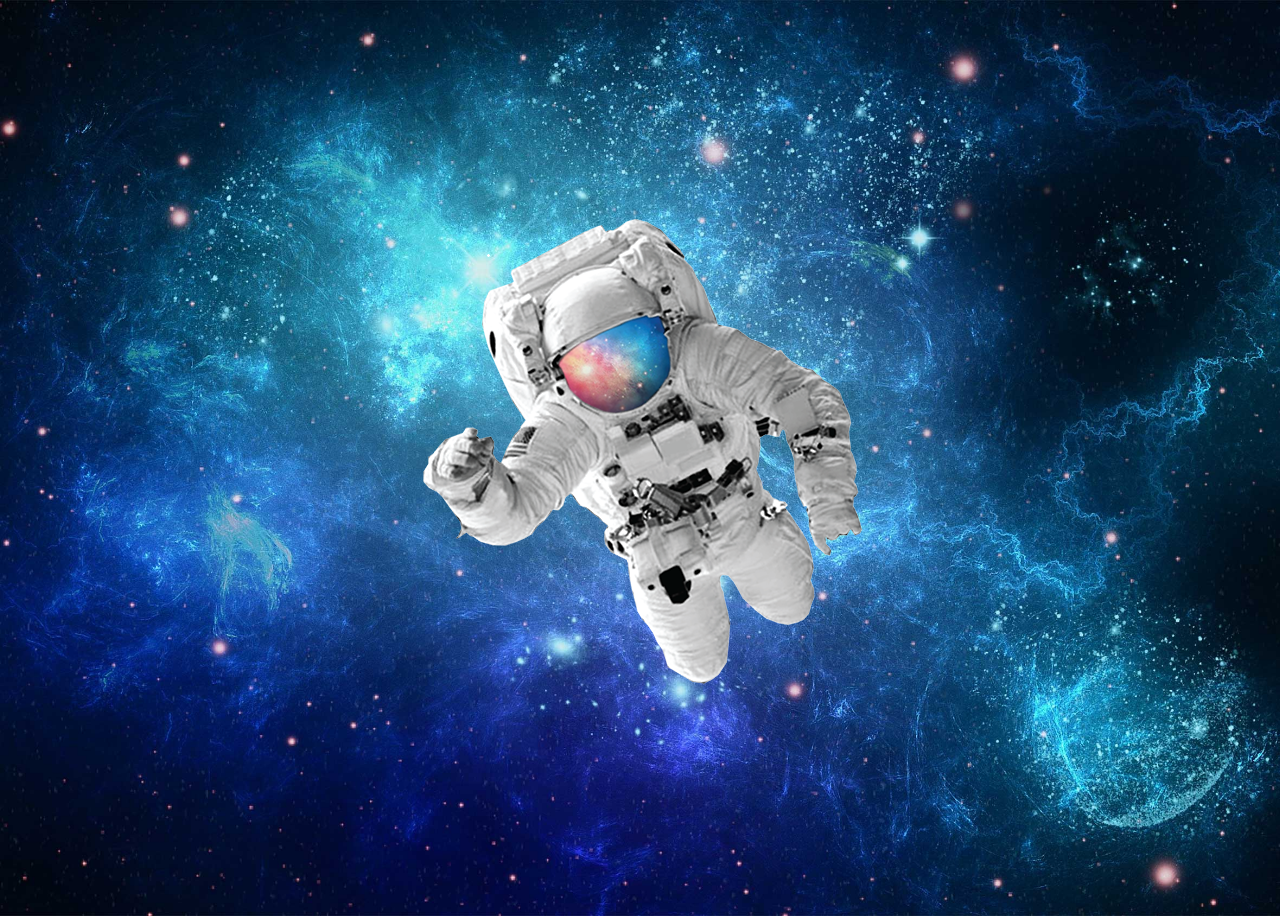
<file: Exercicios/desafio/desafio011/index.html>
<!DOCTYPE html>
<html lang="pt">
<head>
    <meta charset="UTF-8">
    <meta name="viewport" content="width=device-width, initial-scale=1.0">
    <title>Desafio 011</title>
    <style>
    body{
        height: 100vh;
        background-image: url(imagem/espaco.jpg);
        background-position: center center;
        background-size: cover;
        }
        img{
            background-position: center  center ;
            background-size: 100% 100%;
            position: absolute;
            left: 50%;
            top: 50%;
        transform: translate(-50%, -50%);
            
        
        }
        
    </style>
</head>
<body>
    <img src="imagem/astronauta.png" alt="">
</body>
</html>
</file>
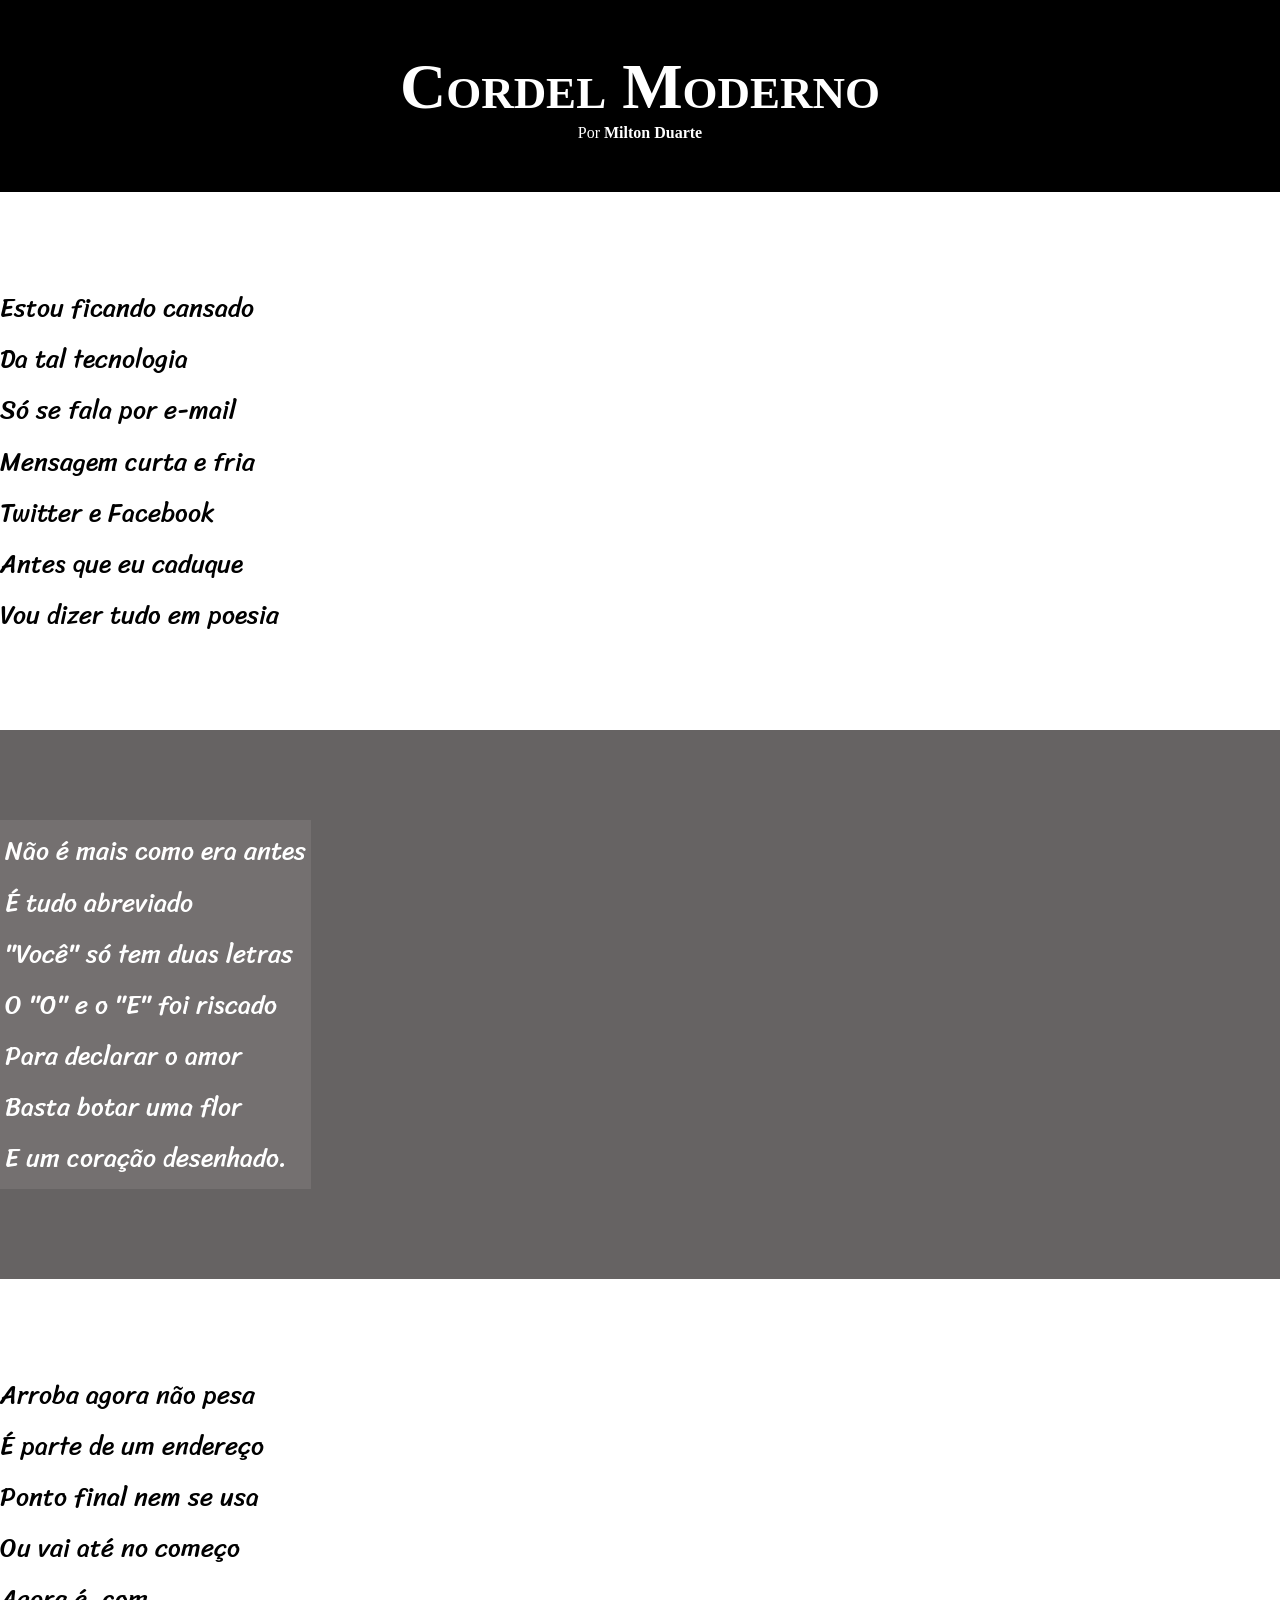
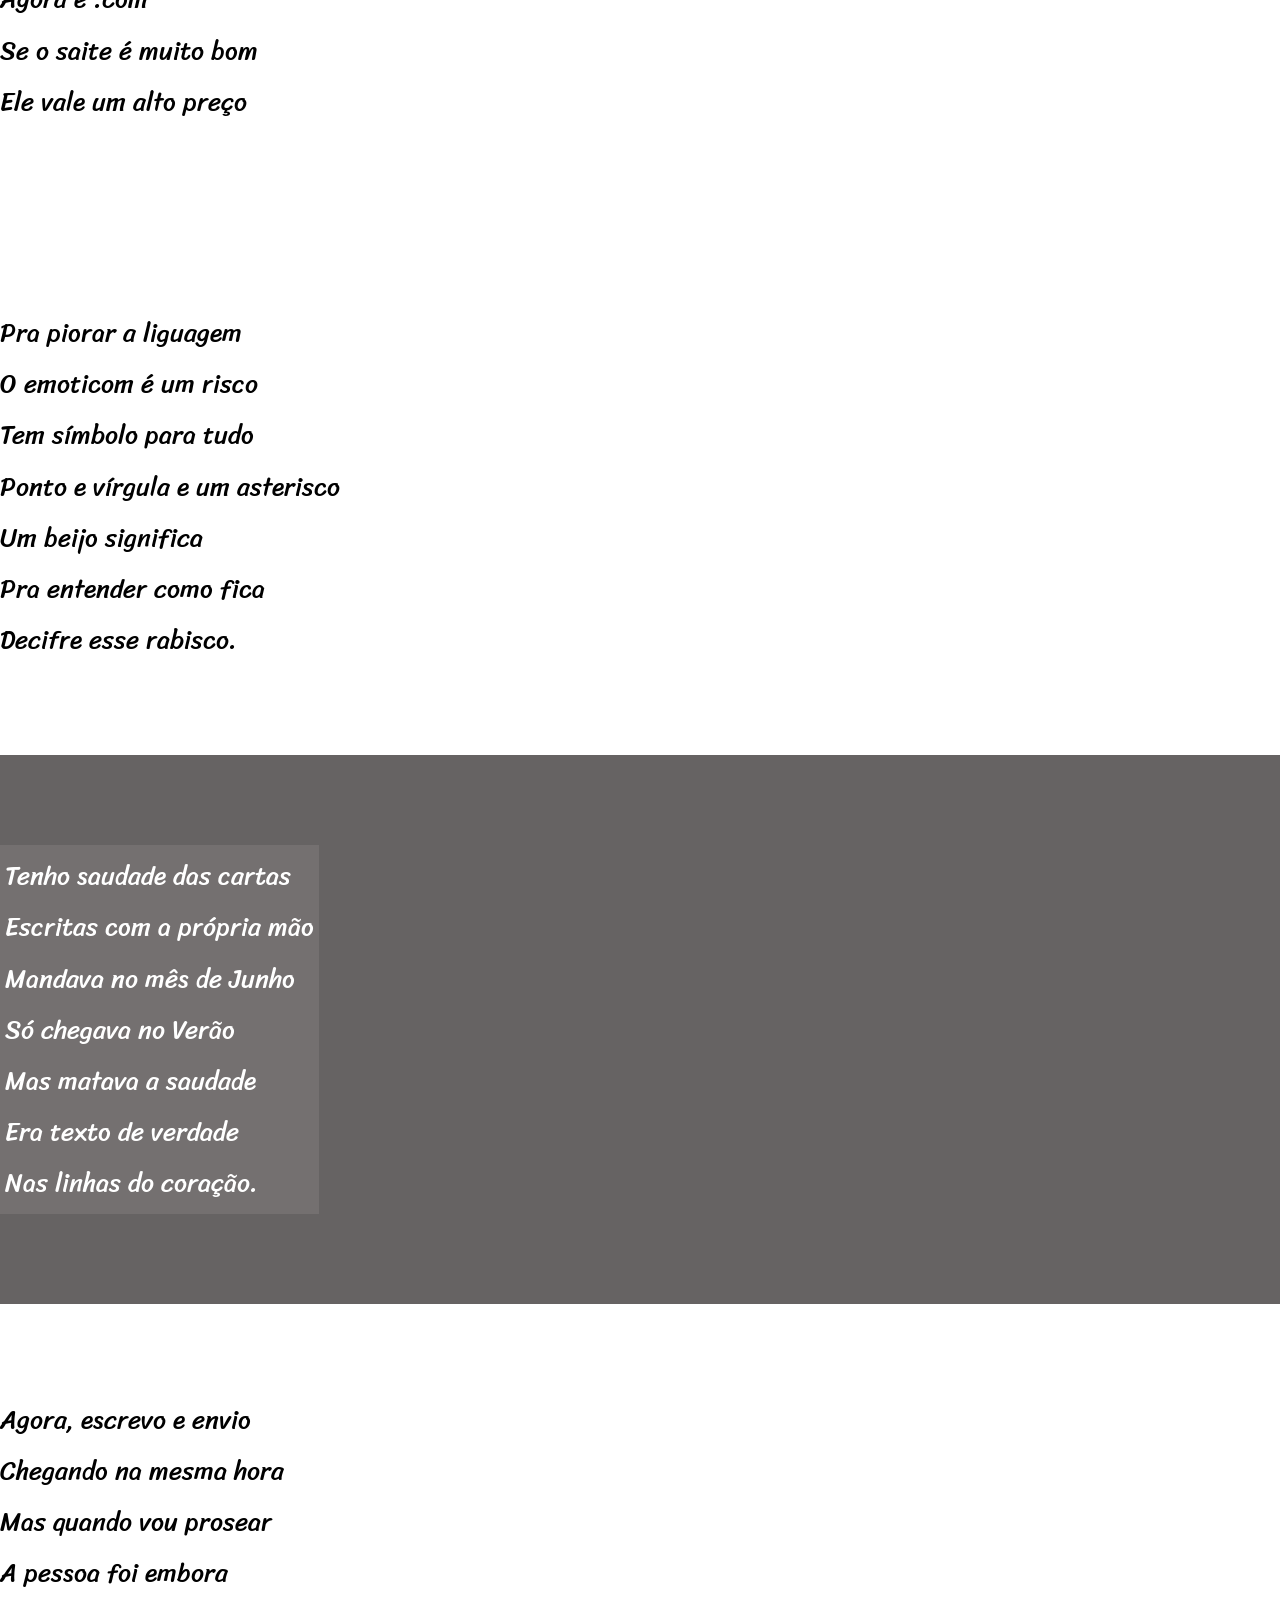
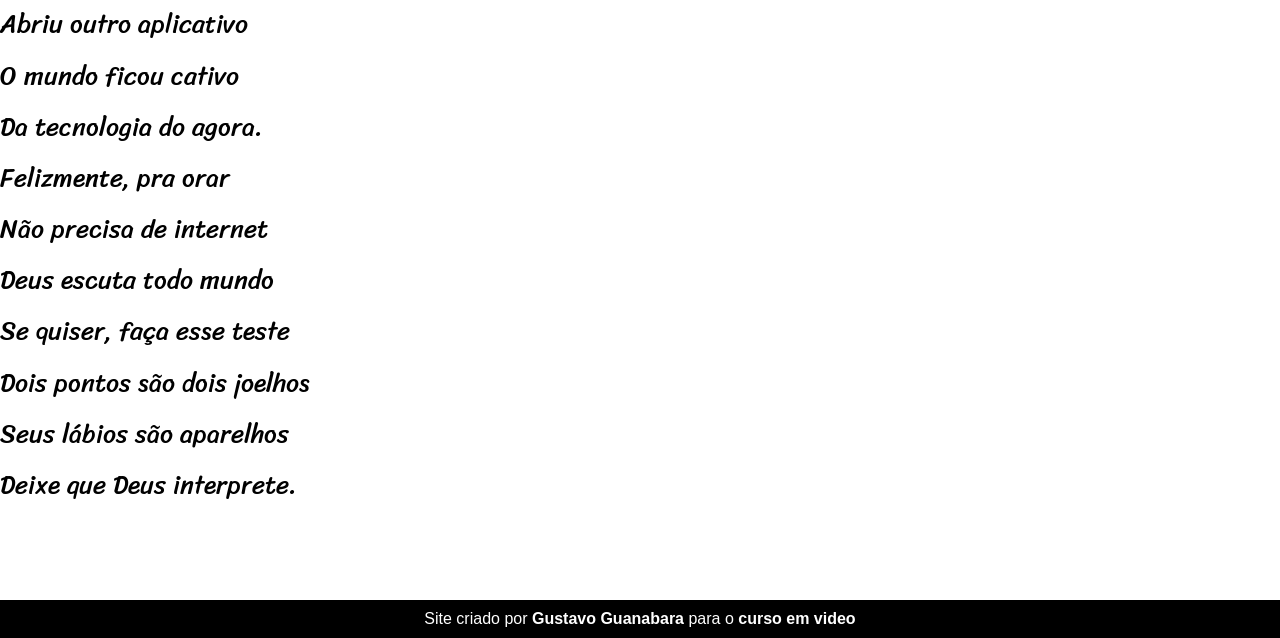
<file: Exercicios/desafio/desafio012/index.html>
<!DOCTYPE html>
<html lang="pt">
<head>
    <meta charset="UTF-8">
    <meta name="viewport" content="width=device-width, initial-scale=1.0">
    <title>Projeto Cordel</title>
    <link rel="stylesheet" href="stilo/style.css">
</head>
<header>
    <h1>
        Cordel Moderno
    </h1>
<p>Por <a href="https://www.recantodasletras.com.br/poesias/3186743" target="_blank">Milton Duarte</a></header> </p>
<body>
    
    <section class="normal">
        <p>
            Estou ficando cansado <br>
            Da tal tecnologia <br>
            Só se fala por e-mail <br>
            Mensagem curta e fria <br>
            Twitter e Facebook <br>
            Antes que eu caduque <br>
            Vou dizer tudo em poesia <br>
                </section>
        </p>

    <section class="imagem" id="joaninha">
        <p>
            Não é mais como era antes <br>
            É tudo abreviado <br>
            "Você" só tem duas letras <br>
            O "O" e o "E" foi riscado <br>
            Para declarar o amor <br>
            Basta botar uma flor <br>
            E um coração desenhado. <br>
        </p>
    </section>
    
    <section class="normal">
        <p>
            Arroba agora não pesa <br>
            É parte de um endereço <br>
            Ponto final nem se usa <br>
            Ou vai até no começo <br>
            Agora é .com <br>
            Se o saite é muito bom <br>
            Ele vale um alto preço <br>
        </p>
    </section>

    <section class="normal">
        <p>
            Pra piorar a liguagem <br>
            O emoticom é um risco <br>
            Tem símbolo para tudo <br>
            Ponto e vírgula e um asterisco <br>
            Um beijo significa <br>
            Pra entender como fica <br>
            Decifre esse rabisco. <br>
        </p>
    </section>

    <section class="imagem">
        <p>
            Tenho saudade das cartas <br>
            Escritas com a própria mão <br>
            Mandava no mês de Junho <br>
            Só chegava no Verão <br>
            Mas matava a saudade <br>
            Era texto de verdade <br>
            Nas linhas do coração. <br>
        </p>
    </section>

    <section class="normal">
        <p>
            Agora, escrevo e envio <br>
            Chegando na mesma hora <br>
            Mas quando vou prosear <br>
            A pessoa foi embora <br>
            Abriu outro aplicativo <br>
            O mundo ficou cativo <br>
            Da tecnologia do agora. <br>
        </p>
    
        <p>
            Felizmente, pra orar <br>
            Não precisa de internet <br>
            Deus escuta todo mundo <br>
            Se quiser, faça esse teste <br>
            Dois pontos são dois joelhos <br>
            Seus lábios são aparelhos <br>
            Deixe que Deus interprete. <br>
            </section>
        </p>
    <footer>
        <p>Site criado por <a href="https://gustavoguanabara.github.io/" target="_blank">Gustavo Guanabara</a> para o <a href="https://www.cursoemvideo.com/" target="_blank">curso em video</a></p>
    </footer>
</body>

</html>
</file>
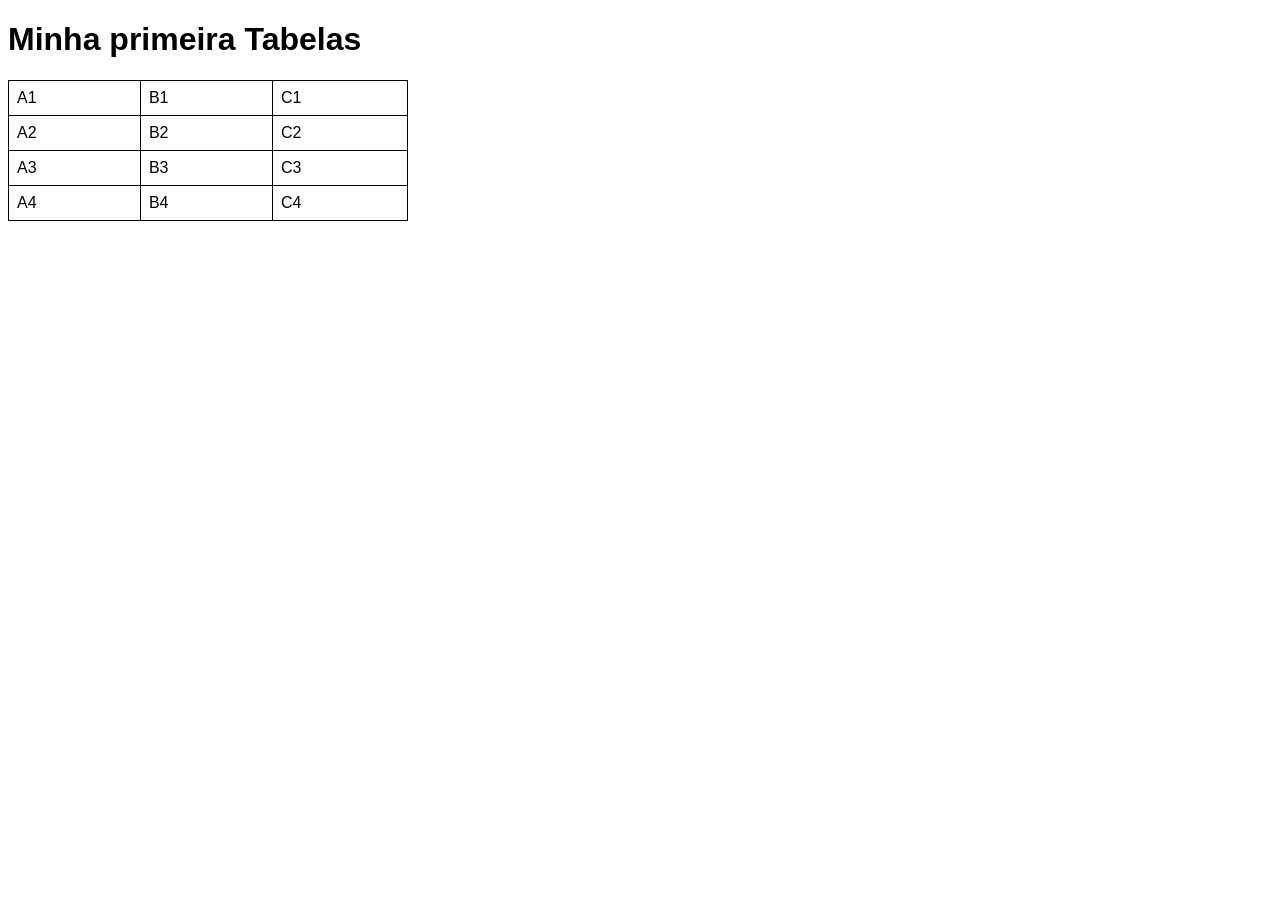
<file: Exercicios/ex023/tabela001.html>
<!DOCTYPE html>
<html lang="pt">
<head>
    <meta charset="UTF-8">
    <meta name="viewport" content="width=device-width, initial-scale=1.0">
    <title>Tabelas</title>
    <Style>
        body{
            font-family: Arial, Helvetica, sans-serif;
        }
        table{
            width: 400px;
            border-collapse: collapse;
        }

        td{
            border: 1px solid black;
            padding: 8px;

        }
    </Style>
</head>
<body>
    <h1>Minha primeira Tabelas</h1>
    <table>
        <!-- Hierarquia de tabelas (simples)
        table = tabela
        table row = linha de tabela
        table header= cabeçario de tabela
        table data = dado de tabela
        -->
        <tr>
            <td>A1</td>
            <td>B1</td>
            <td>C1</td>
        </tr>
        <tr>
            <td>A2</td>
            <td>B2</td>
            <td>C2</td>
        </tr>
        <tr>
            <td>A3</td>
            <td>B3</td>
            <td>C3</td>
        </tr>
        <tr>
            <td>A4</td>
            <td>B4</td>
            <td>C4</td>
            
        </tr>
        
    </table>
</body>
</html>
</file>
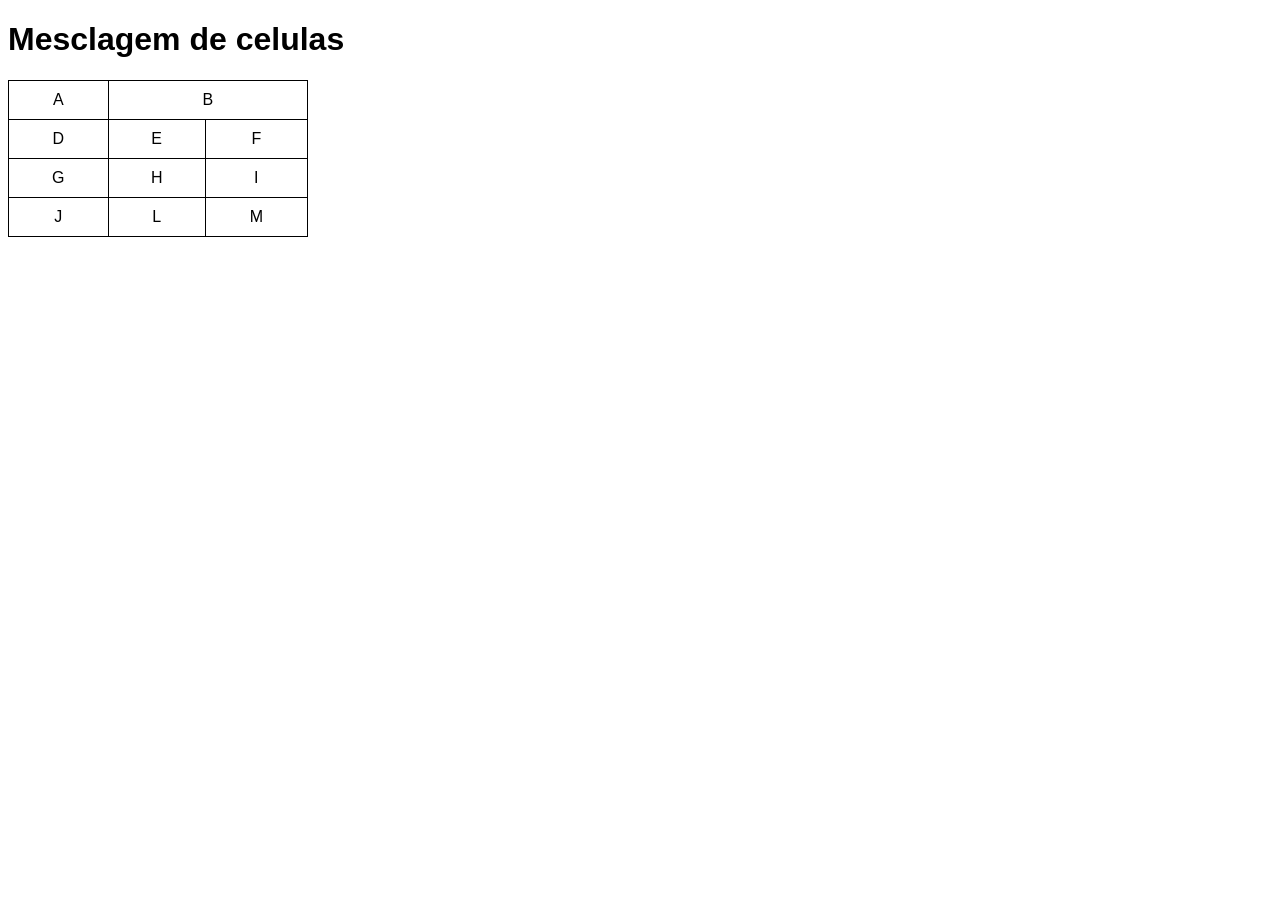
<file: Exercicios/ex023/tabela003.html>
<!DOCTYPE html>
<html lang="pt">
<head>
    <meta charset="UTF-8">
    <meta name="viewport" content="width=device-width, initial-scale=1.0">
    <title>Tabelas</title>
    <style>
        body{
            font-family: Arial, Helvetica, sans-serif;
        }
        table{
            border-collapse: collapse;
            width: 300px;
        }
        td{
            border: 1px solid black;
            padding: 10px;
            text-align: center;
            
        }
    </style>
</head>
<body>
    <h1>Mesclagem de celulas</h1>
    <table>
        <tr>
            <td>A</td>
            <td colspan="2">B</td>
            
        </tr>
        <tr>
            <td>D</td>
            <td>E</td>
            <td>F</td>
        </tr>
        <tr>
            <td>G</td>
            <td>H</td>
            <td>I</td>
        </tr>
        <tr>
            <td>J</td>
            <td>L</td>
            <td>M</td>
        </tr>
    </table>
</body>
</html>
</file>
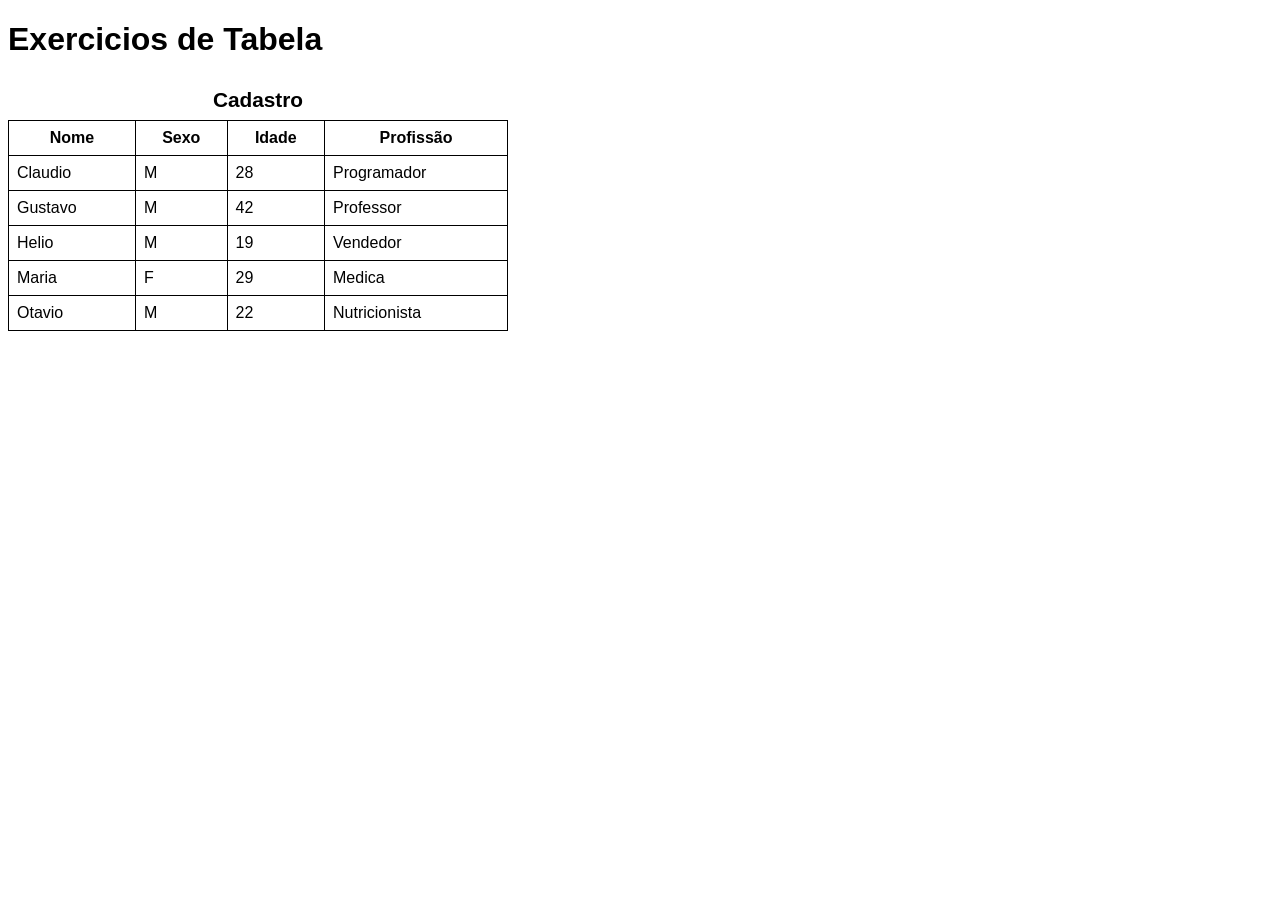
<file: Exercicios/ex023/tabela005.html>
<!DOCTYPE html>
<html lang="pt">
<head>
    <meta charset="UTF-8">
    <meta name="viewport" content="width=device-width, initial-scale=1.0">
    <title>Exercicios de Tabelas</title>
        <style>
            body{
                font-family: Arial, Helvetica, sans-serif;
            }
            table{
                width: 500px;
                border-collapse: collapse;
                
            }
            caption{
                font-size: 1.3em;
                font-weight: bolder;
                padding: 8px;
            }
            th, td{
                border: 1px solid black;
                padding: 8px;
            }
        </style>
</head>
<body>
    <h1>Exercicios de Tabela</h1>
    <table>
        <caption>Cadastro</caption>
        <tr>
            <th scope="col">Nome</th>
            <th scope="col">Sexo</th>
            <th scope="col">Idade</th>
            <th scope="col">Profissão</th>
        </tr>
        <tr>
            <td>Claudio</td>
            <td>M</td>
            <td>28</td>
            <td>Programador</td>
        </tr>
        <tr>
            <td>Gustavo</td>
            <td>M</td>
            <td>42</td>
            <td>Professor</td>
        </tr>
        <tr>
            <td>Helio</td>
            <td>M</td>
            <td>19</td>
            <td>Vendedor</td>
        </tr>
        <td>Maria</td>
        <td>F</td>
        <td>29</td>
        <td>Medica</td>
        <tr>
            <td>Otavio</td>
            <td>M</td>
            <td>22</td>
            <td>Nutricionista</td>
        </tr>
    </table>
</body>
</html>
</file>
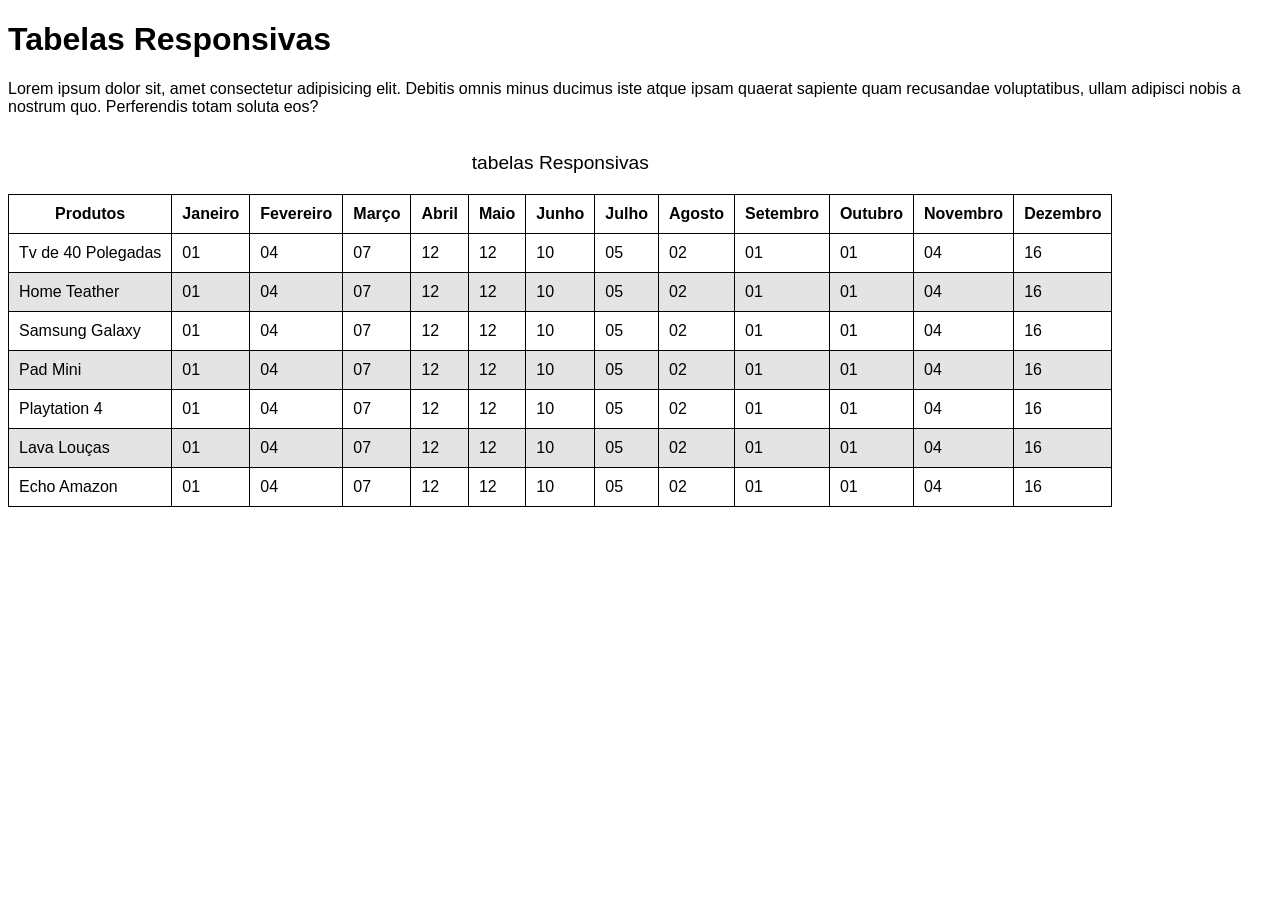
<file: Exercicios/ex023/tabela006.html>
<!DOCTYPE html>
<html lang="pt">
<head>
    <meta charset="UTF-8">
    <meta name="viewport" content="width=device-width, initial-scale=1.0">
    <title>Tabelas em Telas Pequenas</title>
    <style>
        body{
            font-family: Arial, Helvetica, sans-serif;
        }
        table {
            border-collapse: collapse;
        }
        caption{
            font-size: 1.2em;
            font-size: bolder;
            padding: 20px;
        }
        th, td{
            border: 1px solid black;
            padding: 10px;
        }
        tr:nth-child(even){
            background-color: rgb( 228, 228, 228) ;
        }
        div#container{
            overflow-x: auto;
        }
    </style>
</head>
<body>
    <h1>Tabelas Responsivas</h1>
    <p>Lorem ipsum dolor sit, amet consectetur adipisicing elit. Debitis omnis minus ducimus iste atque ipsam quaerat sapiente quam recusandae voluptatibus, ullam adipisci nobis a nostrum quo. Perferendis totam soluta eos?</p>
    <div id="container">
        <table>
            <caption> tabelas Responsivas</caption>
            <thead>
                    <tr>
                        <th>Produtos</th>
                        <th>Janeiro</th>
                        <th>Fevereiro</th>
                        <th>Março</th>
                        <th>Abril</th>
                        <th>Maio</th>
                        <th>Junho</th>
                        <th>Julho</th>
                        <th>Agosto</th>
                        <th>Setembro</th>
                        <th>Outubro</th>
                        <th>Novembro</th>
                        <th>Dezembro</th>
                    </tr>
        
                </thead>
                <tbody>
                    <tr>
                        <td>Tv de 40 Polegadas</td>
                        <td>01</td>
                        <td>04</td>
                        <td>07</td>
                        <td>12</td>
                        <td>12</td>
                        <td>10</td>
                        <td>05</td>
                        <td>02</td>
                        <td>01</td>
                        <td>01</td>
                        <td>04</td>
                        <td>16</td>
                    </tr>
                    <tr>
                        <td>Home Teather</td>
                        <td>01</td>
                        <td>04</td>
                        <td>07</td>
                        <td>12</td>
                        <td>12</td>
                        <td>10</td>
                        <td>05</td>
                        <td>02</td>
                        <td>01</td>
                        <td>01</td>
                        <td>04</td>
                        <td>16</td>
                    </tr>
                    <tr>
                        <td>Samsung Galaxy </td>
                        <td>01</td>
                        <td>04</td>
                        <td>07</td>
                        <td>12</td>
                        <td>12</td>
                        <td>10</td>
                        <td>05</td>
                        <td>02</td>
                        <td>01</td>
                        <td>01</td>
                        <td>04</td>
                        <td>16</td>
                    </tr>
                    <tr>
                        <td>Pad Mini</td>
                        <td>01</td>
                        <td>04</td>
                        <td>07</td>
                        <td>12</td>
                        <td>12</td>
                        <td>10</td>
                        <td>05</td>
                        <td>02</td>
                        <td>01</td>
                        <td>01</td>
                        <td>04</td>
                        <td>16</td>
                    </tr>
                    <tr>
                        <td>Playtation 4</td>
                        <td>01</td>
                        <td>04</td>
                        <td>07</td>
                        <td>12</td>
                        <td>12</td>
                        <td>10</td>
                        <td>05</td>
                        <td>02</td>
                        <td>01</td>
                        <td>01</td>
                        <td>04</td>
                        <td>16</td>
                    </tr>
                    <tr>
                        <td>Lava Louças</td>
                        <td>01</td>
                        <td>04</td>
                        <td>07</td>
                        <td>12</td>
                        <td>12</td>
                        <td>10</td>
                        <td>05</td>
                        <td>02</td>
                        <td>01</td>
                        <td>01</td>
                        <td>04</td>
                        <td>16</td>
                    </tr>
                    <tr>
                        <td>Echo Amazon</td>
                        <td>01</td>
                        <td>04</td>
                        <td>07</td>
                        <td>12</td>
                        <td>12</td>
                        <td>10</td>
                        <td>05</td>
                        <td>02</td>
                        <td>01</td>
                        <td>01</td>
                        <td>04</td>
                        <td>16</td>
                    </tr>
                </tbody>
        </table>
    </div>
</body>
</html>
</file>
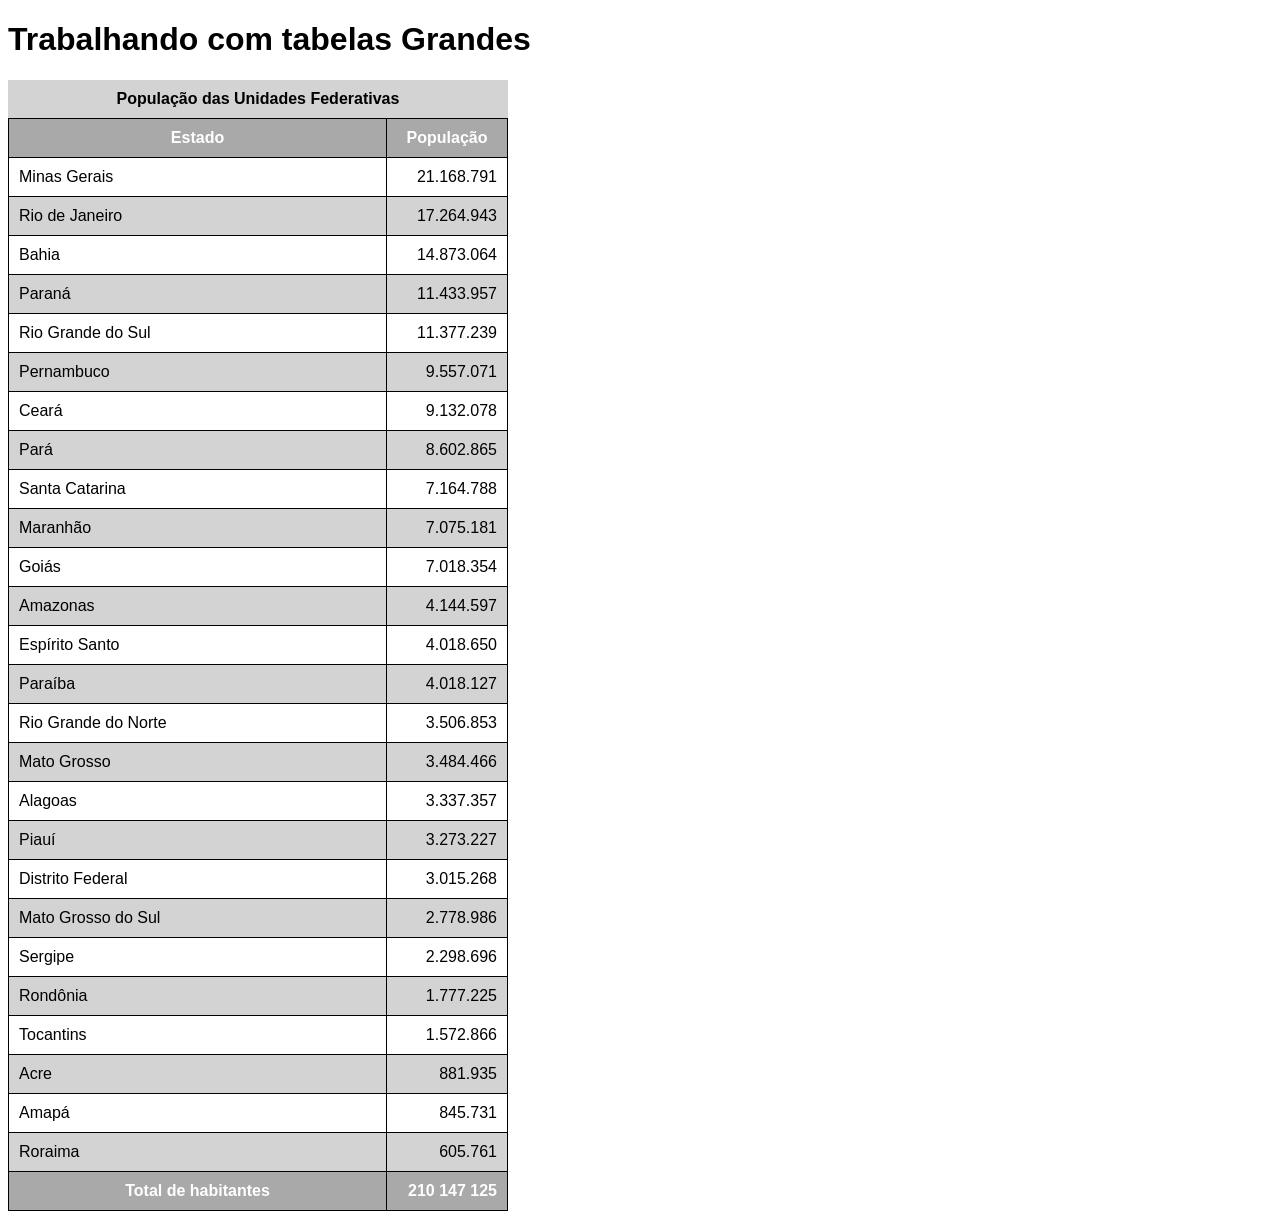
<file: Exercicios/ex023/tabela02.html>
<!DOCTYPE html>
<html lang="pt">
<head>
    <meta charset="UTF-8">
    <meta name="viewport" content="width=device-width, initial-scale=1.0">
    <title>Tabelas</title>
    <style>
        body{
            
            font-family: Arial, Helvetica, sans-serif;
        }
        table{
            border-collapse: collapse;
            width: 500px;
            position: relative;
        }
        td,th{
            border: 1px solid black;
            padding: 10px;
        }
        thead, tfoot{
            background-color: darkgray;
            color: white;
        }
        tbody tr:nth-child(2n){
            background-color: lightgray;
        }
        td.num{
            text-align: right;
        }
        caption{
            font-size: 1.sem;
            font-weight: bold;
            padding: 10px;
            background-color: lightgray;
        }
    </style>
</head>
<body>
    <h1>Trabalhando com tabelas Grandes</h1>
    <table>
        <caption>População das Unidades Federativas</caption>
        <thead>
            <tr>
                <th scope="col">Estado</th>
                <th scope="col" style="width: 100px;">População</th>
            </tr>
        </thead>
        
            <tbody>
            </tr>
            <tr>
                <td>Minas Gerais</td>
                <td class="num">21.168.791</td>
            </tr>
            <tr>
                <td>Rio de Janeiro</td>
                <td class="num">17.264.943</td>
            </tr>
            <tr>
                <td>Bahia</td>
                <td class="num">14.873.064</td>
            </tr>
            <tr>
                <td>Paraná</td>
                <td class="num">11.433.957</td>
            </tr>
            <tr>
                <td>Rio Grande do Sul</td>
                <td class="num">11.377.239</td>
            </tr>
            <tr>
                <td>Pernambuco</td>
                <td class="num">9.557.071</td>
            </tr>
            <tr>
                <td>Ceará</td>
                <td class="num">9.132.078</td>
            </tr>
            <tr>
                <td>Pará</td>
                <td class="num">8.602.865</td>
            </tr>
            <tr>
                <td>Santa Catarina</td>
                <td class="num">7.164.788</td>
            </tr>
            <tr>
                <td>Maranhão</td>
                <td class="num">7.075.181</td>
            </tr>
            <tr>
                <td>Goiás</td>
                <td class="num">7.018.354</td>
            </tr>
            <tr>
                <td>Amazonas</td>
                <td class="num">4.144.597</td>
            </tr>
            <tr>
                <td>Espírito Santo</td>
                <td class="num">4.018.650</td>
            </tr>
            <tr>
                <td>Paraíba</td>
                <td class="num">4.018.127</td>
            </tr>
            <tr>
                <td>Rio Grande do Norte</td>
                <td class="num">3.506.853</td>
            </tr>
            <tr>
                <td>Mato Grosso</td>
                <td class="num">3.484.466</td>
            </tr>
            <tr>
                <td>Alagoas</td>
                <td class="num">3.337.357</td>
            </tr>
            <tr>
                <td>Piauí</td>
                <td class="num">3.273.227</td>
            </tr>
            <tr>
                <td>Distrito Federal</td>
                <td class="num">3.015.268</td>
            </tr>
            <tr>
                <td>Mato Grosso do Sul</td>
                <td class="num">2.778.986</td>
            </tr>
            <tr>
                <td>Sergipe</td>
                <td class="num">2.298.696</td>
            </tr>
            <tr>
                <td>Rondônia</td>
                <td class="num">1.777.225</td>
            </tr>
            <tr>
                <td>Tocantins</td>
                <td class="num">1.572.866</td>
            </tr>
            <tr>
                <td>Acre</td>
                <td class="num">881.935</td>
            </tr>
            <tr>
                <td>Amapá</td>
                <td class="num">845.731</td>
            </tr>
            <tr>
                <td>Roraima</td>
                <td class="num">605.761</td>
            </tr>
    
            </tbody>
            <tfoot>
            <tr>
                <th scope="row">Total de habitantes</th>
            
                <td class="num"><strong>210 147 125</strong></td>
            
            </tr>
            </tfoot>
        </table>
</body>
</html>
</file>
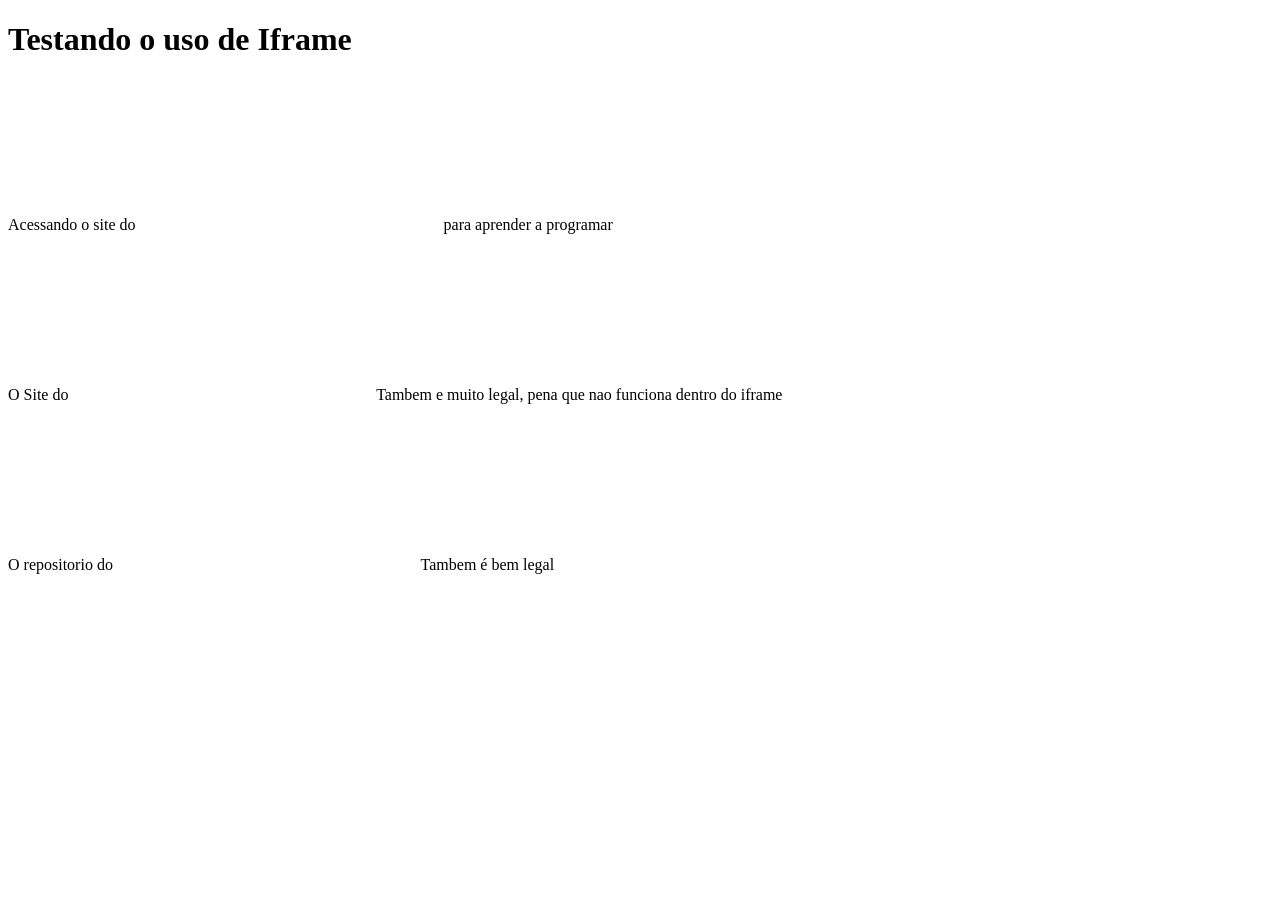
<file: Exercicios/ex024/iframe001.html>
<!DOCTYPE html>
<html lang="pt">
<head>
    <meta charset="UTF-8">
    <meta name="viewport" content="width=device-width, initial-scale=1.0">
    <title>Estudo de Iframe</title>
</head>
<body>
    <h1>Testando o uso de Iframe</h1>
    <p>Acessando o site do
        <iframe src="https://www.cursoemvideo.com/" frameborder="0"></iframe>
        para aprender a programar</p>
        <p>O Site do 
            <iframe src="https://www.google.com/" frameborder="0"></iframe>
            Tambem e muito legal, pena que nao funciona dentro do iframe
        </p>
        <p>
            O repositorio do 
            <iframe src="https://github.com/gustavoguanabara.io" frameborder="0"></iframe>
            Tambem é bem legal
        </p>
</body>
</html>
</file>
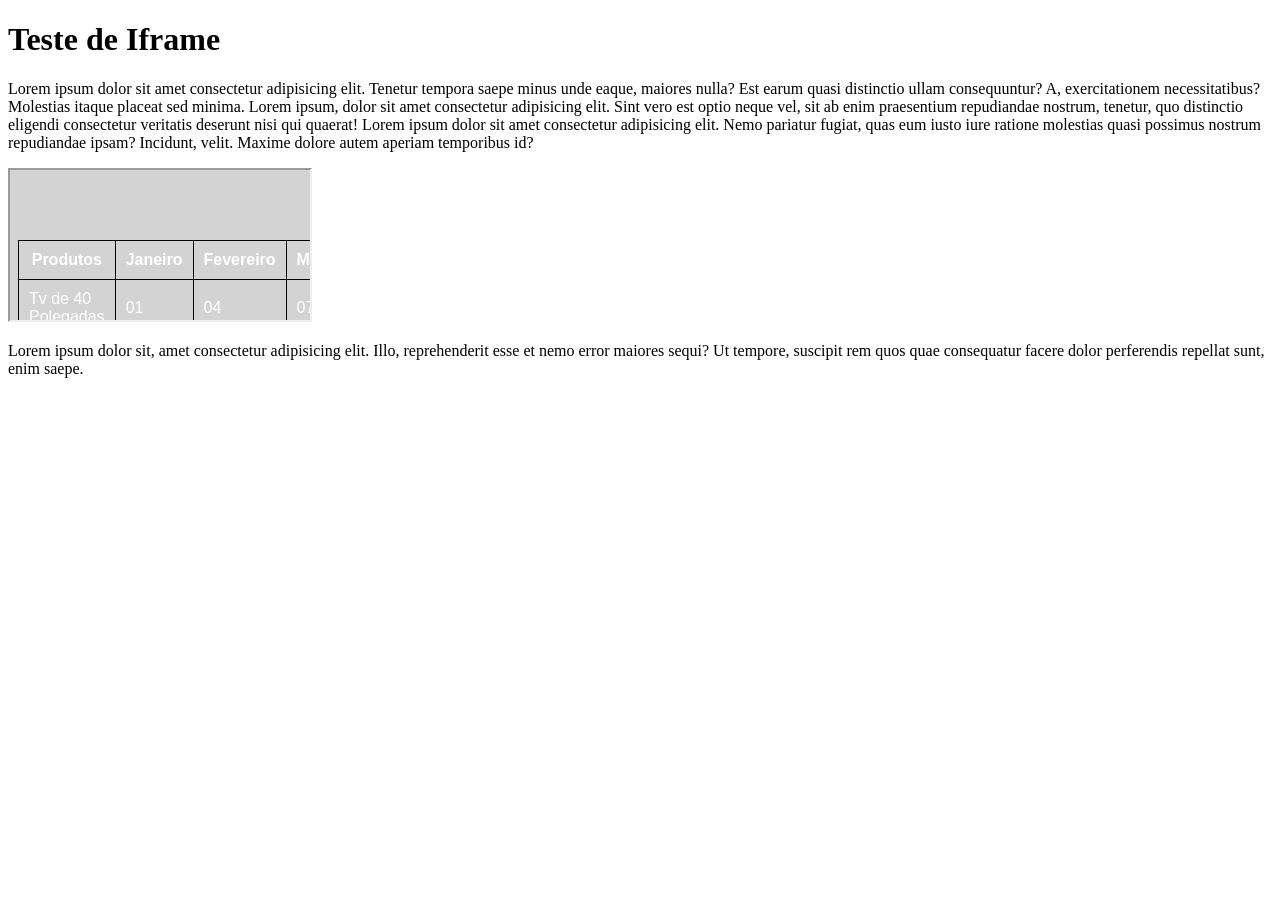
<file: Exercicios/ex024/iframe002.html>
<!DOCTYPE html>
<html lang="pt">
<head>
    <meta charset="UTF-8">
    <meta name="viewport" content="width=device-width, initial-scale=1.0">
    <title>Iframe</title>
</head>
<body>
    <h1>Teste de Iframe</h1>
    <p>Lorem ipsum dolor sit amet consectetur adipisicing elit. Tenetur tempora saepe minus unde eaque, maiores nulla? Est earum quasi distinctio ullam consequuntur? A, exercitationem necessitatibus? Molestias itaque placeat sed minima. Lorem ipsum, dolor sit amet consectetur adipisicing elit. Sint vero est optio neque vel, sit ab enim praesentium repudiandae nostrum, tenetur, quo distinctio eligendi consectetur veritatis deserunt nisi qui quaerat! Lorem ipsum dolor sit amet consectetur adipisicing elit. Nemo pariatur fugiat, quas eum iusto iure ratione molestias quasi possimus nostrum repudiandae ipsam? Incidunt, velit. Maxime dolore autem aperiam temporibus id?</p>
    <iframe src="pag001.html"></iframe>
    <p>Lorem ipsum dolor sit, amet consectetur adipisicing elit. Illo, reprehenderit esse et nemo error maiores sequi? Ut tempore, suscipit rem quos quae consequatur facere dolor perferendis repellat sunt, enim saepe.</p>

</body>
</html>
</file>
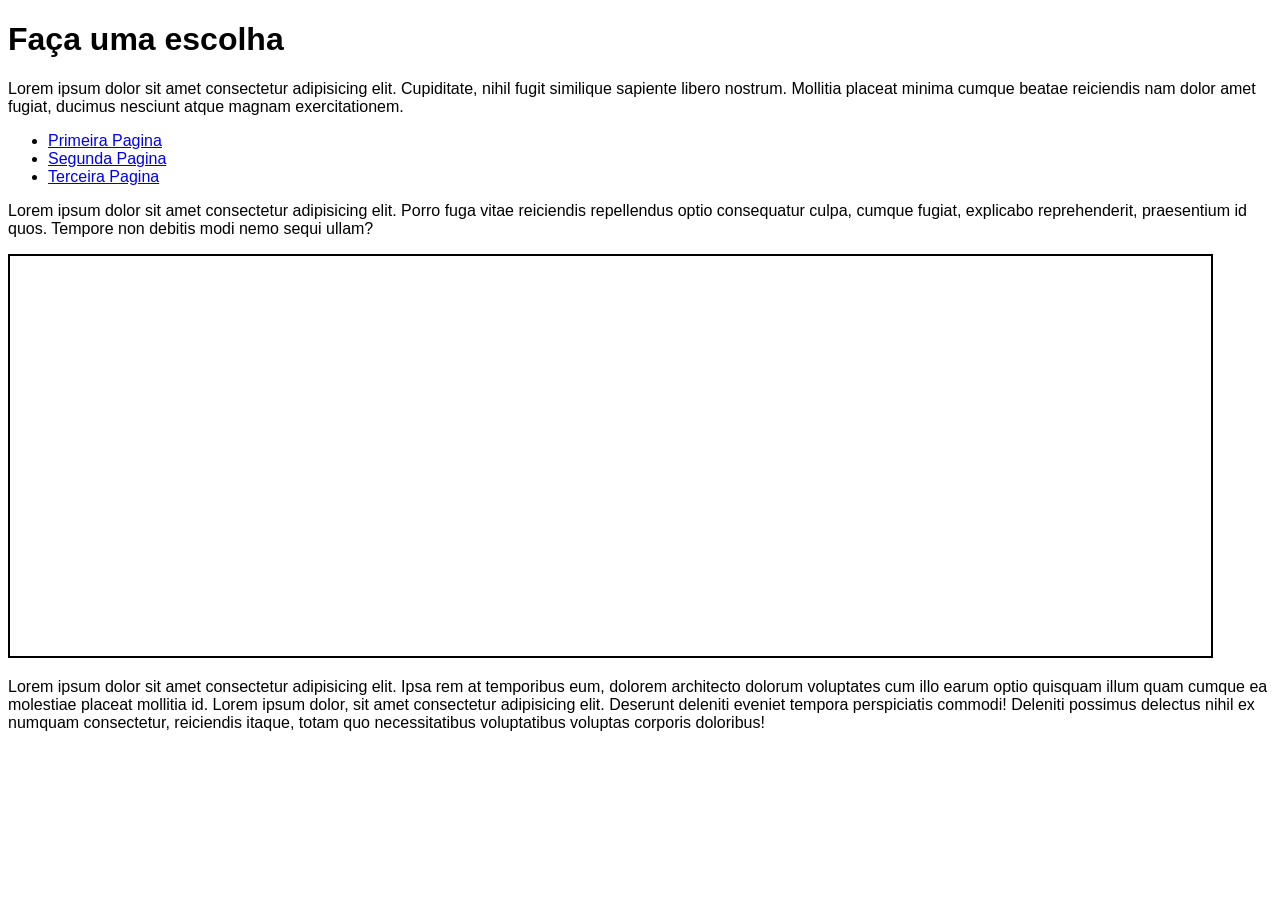
<file: Exercicios/ex024/iframe003.html>
<!DOCTYPE html>
<html lang="pt">
<head>
    <meta charset="UTF-8">
    <meta name="viewport" content="width=device-width, initial-scale=1.0">
    <title>Uso de Iframe</title>
    <style>
        body{
            font-family: Arial, Helvetica, sans-serif;
            
            }
        iframe#tela{
            width: 95%;
            height: 400px;
            border: 2px solid black
        
        }
        </style>
</head>
<body>
    <h1>Faça uma escolha</h1>
    <p>Lorem ipsum dolor sit amet consectetur adipisicing elit. Cupiditate, nihil fugit similique sapiente libero nostrum. Mollitia placeat minima cumque beatae reiciendis nam dolor amet fugiat, ducimus nesciunt atque magnam exercitationem.
    </p>
    <ul>
        <li><a href="pag001.html" target = "frame">Primeira Pagina</a></li>
        <li><a href="#">Segunda Pagina</a></li>
        <li><a href="#">Terceira Pagina</a></li>
    </ul>
    <p>Lorem ipsum dolor sit amet consectetur adipisicing elit. Porro fuga vitae reiciendis repellendus optio consequatur culpa, cumque fugiat, explicabo reprehenderit, praesentium id quos. Tempore non debitis modi nemo sequi ullam?</p>
    <iframe id="tela"  name = "frame" src="">
        <p>Infelizmente o seu navegador não é compatível com isso</p>
    </iframe>
    <p>Lorem ipsum dolor sit amet consectetur adipisicing elit. Ipsa rem at temporibus eum, dolorem architecto dolorum voluptates cum illo earum optio quisquam illum quam cumque ea molestiae placeat mollitia id. Lorem ipsum dolor, sit amet consectetur adipisicing elit. Deserunt deleniti eveniet tempora perspiciatis commodi! Deleniti possimus delectus nihil ex numquam consectetur, reiciendis itaque, totam quo necessitatibus voluptatibus voluptas corporis doloribus!</p>
</body>
</html>
</file>
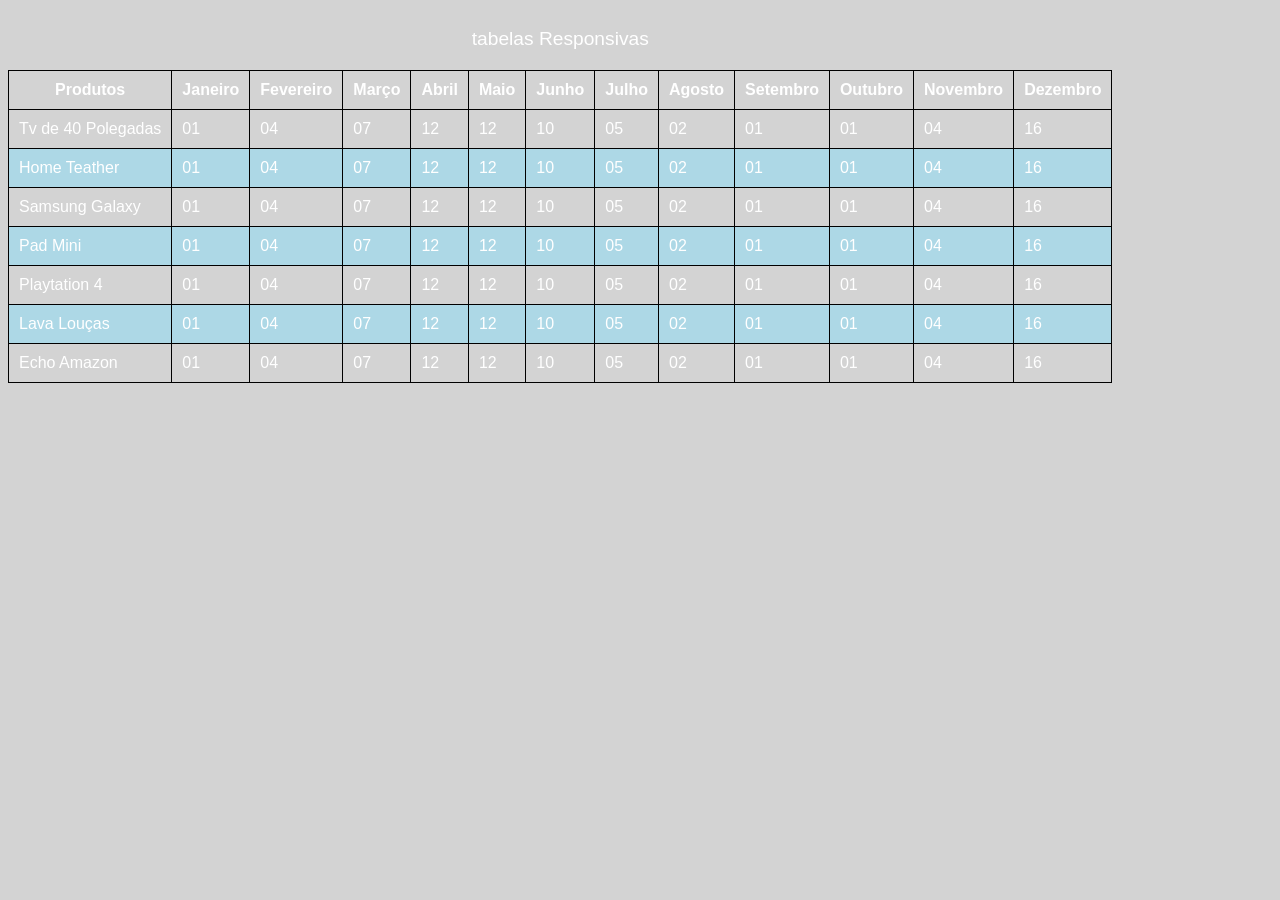
<file: Exercicios/ex024/pag001.html>
<!DOCTYPE html>
<html lang="pt">
<head>
    <meta charset="UTF-8">
    <meta name="viewport" content="width=device-width, initial-scale=1.0">
    <title>Site de Teste</title>
    <style>
        body{
            font-family: Arial, Helvetica, sans-serif;
            background-color: lightgray;
            color :white;
        }
        table {
            border-collapse: collapse;
        }
        caption{
            font-size: 1.2em;
            font-size: bolder;
            padding: 20px;
        }
        th, td{
            border: 1px solid black;
            padding: 10px;
        }
        tr:nth-child(even){
            background-color: lightblue;
        }
        div#container{
            overflow-x: auto;
        }
    </style>
</head>
<body>
<table>
            <caption> tabelas Responsivas</caption>
            <thead>
                    <tr>
                        <th>Produtos</th>
                        <th>Janeiro</th>
                        <th>Fevereiro</th>
                        <th>Março</th>
                        <th>Abril</th>
                        <th>Maio</th>
                        <th>Junho</th>
                        <th>Julho</th>
                        <th>Agosto</th>
                        <th>Setembro</th>
                        <th>Outubro</th>
                        <th>Novembro</th>
                        <th>Dezembro</th>
                    </tr>
        
                </thead>
                <tbody>
                    <tr>
                        <td>Tv de 40 Polegadas</td>
                        <td>01</td>
                        <td>04</td>
                        <td>07</td>
                        <td>12</td>
                        <td>12</td>
                        <td>10</td>
                        <td>05</td>
                        <td>02</td>
                        <td>01</td>
                        <td>01</td>
                        <td>04</td>
                        <td>16</td>
                    </tr>
                    <tr>
                        <td>Home Teather</td>
                        <td>01</td>
                        <td>04</td>
                        <td>07</td>
                        <td>12</td>
                        <td>12</td>
                        <td>10</td>
                        <td>05</td>
                        <td>02</td>
                        <td>01</td>
                        <td>01</td>
                        <td>04</td>
                        <td>16</td>
                    </tr>
                    <tr>
                        <td>Samsung Galaxy </td>
                        <td>01</td>
                        <td>04</td>
                        <td>07</td>
                        <td>12</td>
                        <td>12</td>
                        <td>10</td>
                        <td>05</td>
                        <td>02</td>
                        <td>01</td>
                        <td>01</td>
                        <td>04</td>
                        <td>16</td>
                    </tr>
                    <tr>
                        <td>Pad Mini</td>
                        <td>01</td>
                        <td>04</td>
                        <td>07</td>
                        <td>12</td>
                        <td>12</td>
                        <td>10</td>
                        <td>05</td>
                        <td>02</td>
                        <td>01</td>
                        <td>01</td>
                        <td>04</td>
                        <td>16</td>
                    </tr>
                    <tr>
                        <td>Playtation 4</td>
                        <td>01</td>
                        <td>04</td>
                        <td>07</td>
                        <td>12</td>
                        <td>12</td>
                        <td>10</td>
                        <td>05</td>
                        <td>02</td>
                        <td>01</td>
                        <td>01</td>
                        <td>04</td>
                        <td>16</td>
                    </tr>
                    <tr>
                        <td>Lava Louças</td>
                        <td>01</td>
                        <td>04</td>
                        <td>07</td>
                        <td>12</td>
                        <td>12</td>
                        <td>10</td>
                        <td>05</td>
                        <td>02</td>
                        <td>01</td>
                        <td>01</td>
                        <td>04</td>
                        <td>16</td>
                    </tr>
                    <tr>
                        <td>Echo Amazon</td>
                        <td>01</td>
                        <td>04</td>
                        <td>07</td>
                        <td>12</td>
                        <td>12</td>
                        <td>10</td>
                        <td>05</td>
                        <td>02</td>
                        <td>01</td>
                        <td>01</td>
                        <td>04</td>
                        <td>16</td>
                    </tr>
                </tbody>
        </table>
</body>
</html>
</file>
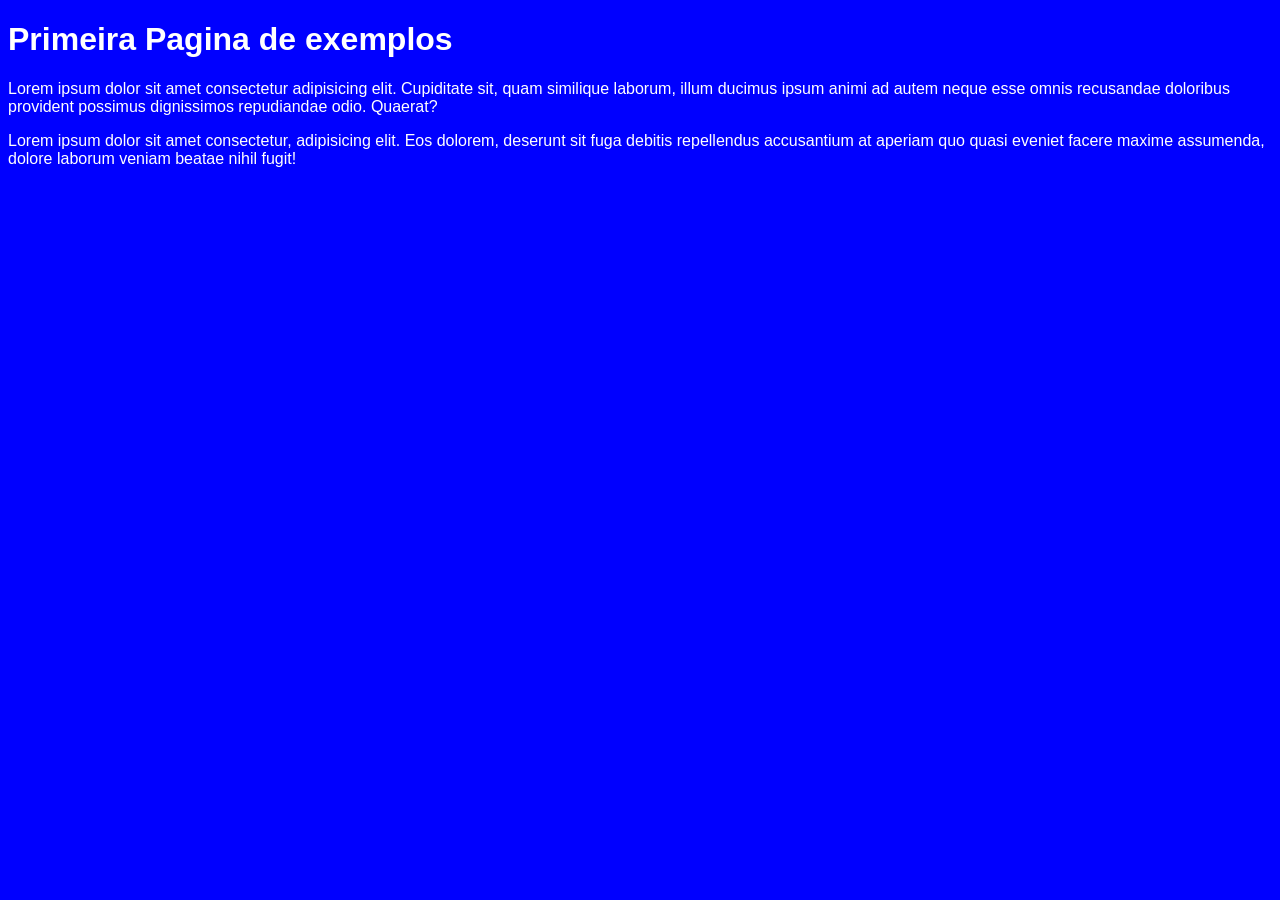
<file: Exercicios/ex024/pag002.html>
<!DOCTYPE html>
<html lang="pt">
<head>
    <meta charset="UTF-8">
    <meta name="viewport" content="width=, initial-scale=1.0">
    <title>Document</title>
    <style>
        body{
            font-family: Arial, Helvetica, sans-serif;
            background-color: blue;
            color: white;
        }
    </style>
</head>
<body>
    <h1>Primeira Pagina de exemplos</h1>
    <p>Lorem ipsum dolor sit amet consectetur adipisicing elit. Cupiditate sit, quam similique laborum, illum ducimus ipsum animi ad autem neque esse omnis recusandae doloribus provident possimus dignissimos repudiandae odio. Quaerat?</p>
    <p>Lorem ipsum dolor sit amet consectetur, adipisicing elit. Eos dolorem, deserunt sit fuga debitis repellendus accusantium at aperiam quo quasi eveniet facere maxime assumenda, dolore laborum veniam beatae nihil fugit!</p>
</body>
</html>
</file>
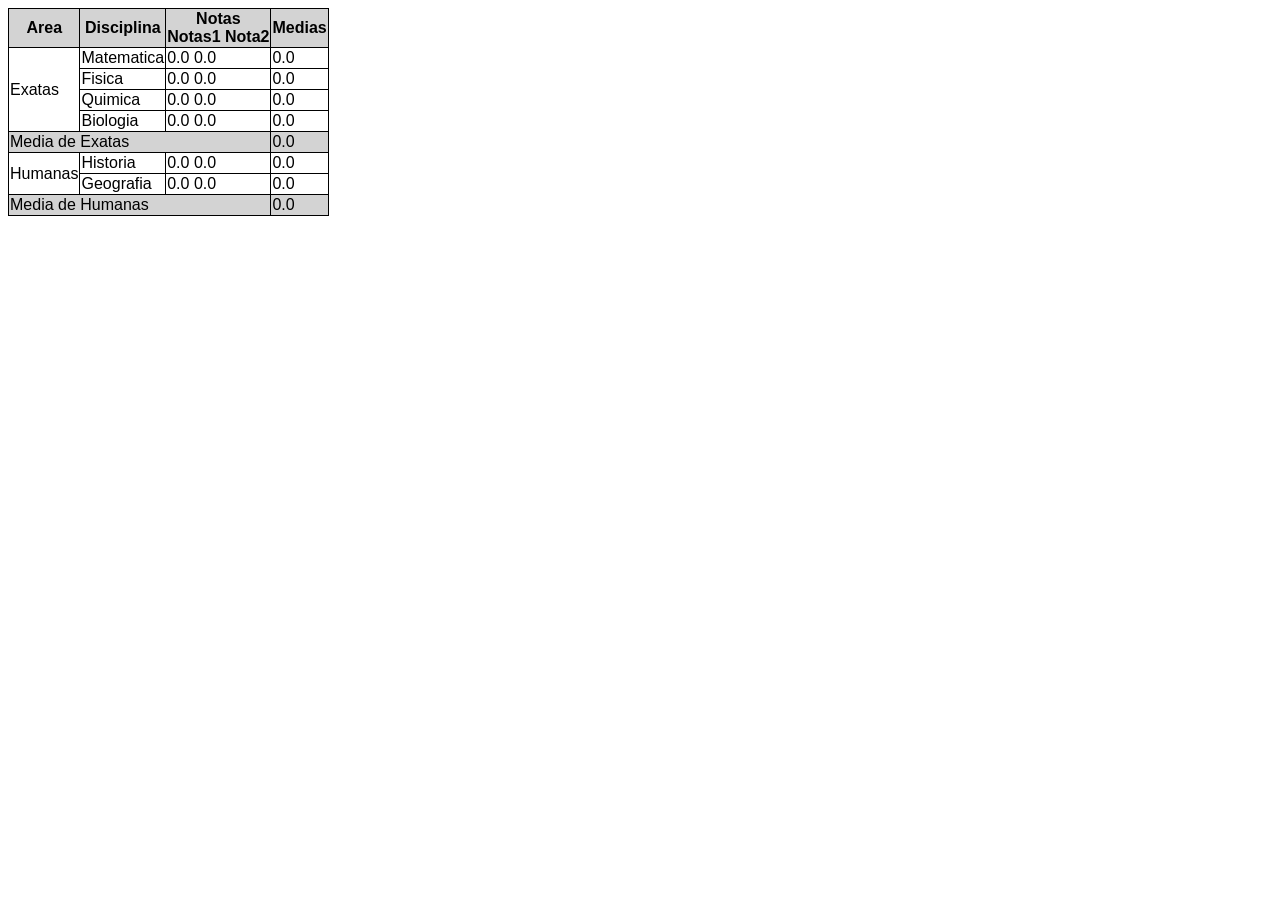
<file: Exercicios/desafio/Desafio014/tabela01.html>
<!DOCTYPE html>
<html lang="pt">
<head>
    <meta charset="UTF-8">
    <meta name="viewport" content="width=device-width, initial-scale=1.0">
    <title>Desafio014</title>
    <style>
        body{
            font-family: Arial, Helvetica, sans-serif;
        }
        table {
            border-collapse: collapse;
        }
        th{
            border: 1px solid black;
        }
        td{
            border: 1px solid black;
        }
        thead th{
            background-color: lightgray;
        }
        .Media{
            background-color: lightgray;
        }
        .Media1{
            background-color: lightgray;
        }
        .Humanas{
            background-color: lightgray;
        }
        .Humanas1{
            background-color: lightgray;
        }
    </style>
</head>
<body>
    <table>
        <thead>
            <th>Area</th>
            <th>Disciplina</th>
            <th>Notas <br> Notas1 Nota2</th>
            <th>Medias</th>
        </thead>
        <tbody>
            <tr>
                <td rowspan="4">Exatas</td>
                <td>Matematica</td>
                <td>0.0    0.0</td>
                <td>0.0</td>
                </tr>
                <td>Fisica</td>
                <td>0.0 0.0</td>
                <td>0.0</td>
                <tr>
                    <td>Quimica</td>
                    <td>0.0 0.0</td>
                    <td>0.0</td>
                </tr>
                <td>Biologia</td>
                <td>0.0 0.0</td>
                <td>0.0</td>
                <tr>
                    <td colspan="3" class="Media">Media de Exatas</td>
                    <td class="Media1">0.0</td>
                </tr>
            
                    <tr>
                        <td rowspan="2">Humanas</td>
                            <td>Historia</td>
                            <td>0.0 0.0</td>
                            <td>0.0</td>
                    </tr>
                    <tr>
                        <td>Geografia</td>
                        <td>0.0 0.0</td>
                        <td>0.0</td>
                    </tr>
                    <tr>
                        <td colspan="3" class="Humanas">Media de Humanas</td>
                        <td class=" Humanas1">0.0</td>
                    </tr>
                    
            

        </tbody>
    </table>
</body>
</html>
</file>
<file: Exercicios/desafio/desafio012/stilo/style.css>
@charset "UTF-8";

@import url('https://fonts.googleapis.com/css2?family=Bebas+Neue&family=Fredericka+the+Great&family=Passion+One:wght@400;700;900&family=Work+Sans:ital,wght@0,100..900;1,100..900&display=swap');

@import url('https://fonts.googleapis.com/css2?family=Bebas+Neue&family=Fredericka+the+Great&family=Passion+One:wght@400;700;900&family=Sriracha&family=Work+Sans:ital,wght@0,100..900;1,100..900&display=swap');
:root{
    --fonte1:verdana, geneva, tahoma, sans-serif;
    --fonte2:'Passion-one', cursive;
    --fonte3:"Sriracha", cursive;
}

*{
    margin: 0px;
    padding: opx;
}
html,body{
    min-height: 100vh;
    background-color: darkgray;
    font-family: var(--fonte1);
}

header{
    background-color: black;
    color: white;
    text-align: center;
    font-family: var(--fonte2);
    }

    header>h1{
        padding-top: 50px;
        font-variant: small-caps;
        font-size: 5vw;
        
    }
    header>p{
        padding-bottom: 50px;
    }
    a{
        color:white;
        text-decoration: none;
        font-weight: bolder;
    }
    a:hover{
        text-decoration: underline;
    }
    section{
        padding-top:10vh ;
        padding-bottom: 10vh;
        line-height: 2em;
        padding-left: 30 px;
        font-family: var(--fonte3);
        font-size: 2vw;
        
    }

    section.normal{
        background-color: white;
        color: black;
        
    }
    section.imagem{
        background-color: rgb(102, 99, 99);
        color: white;
        
    }
    section.imagem>p{
        display:inline-block;
        padding: 5px;
        background-color: rgb(116, 112, 112);
    }
    
    footer{
        background-color: black;
        color: white;
        text-align: center;
        padding: 10px;
    }
</file>
